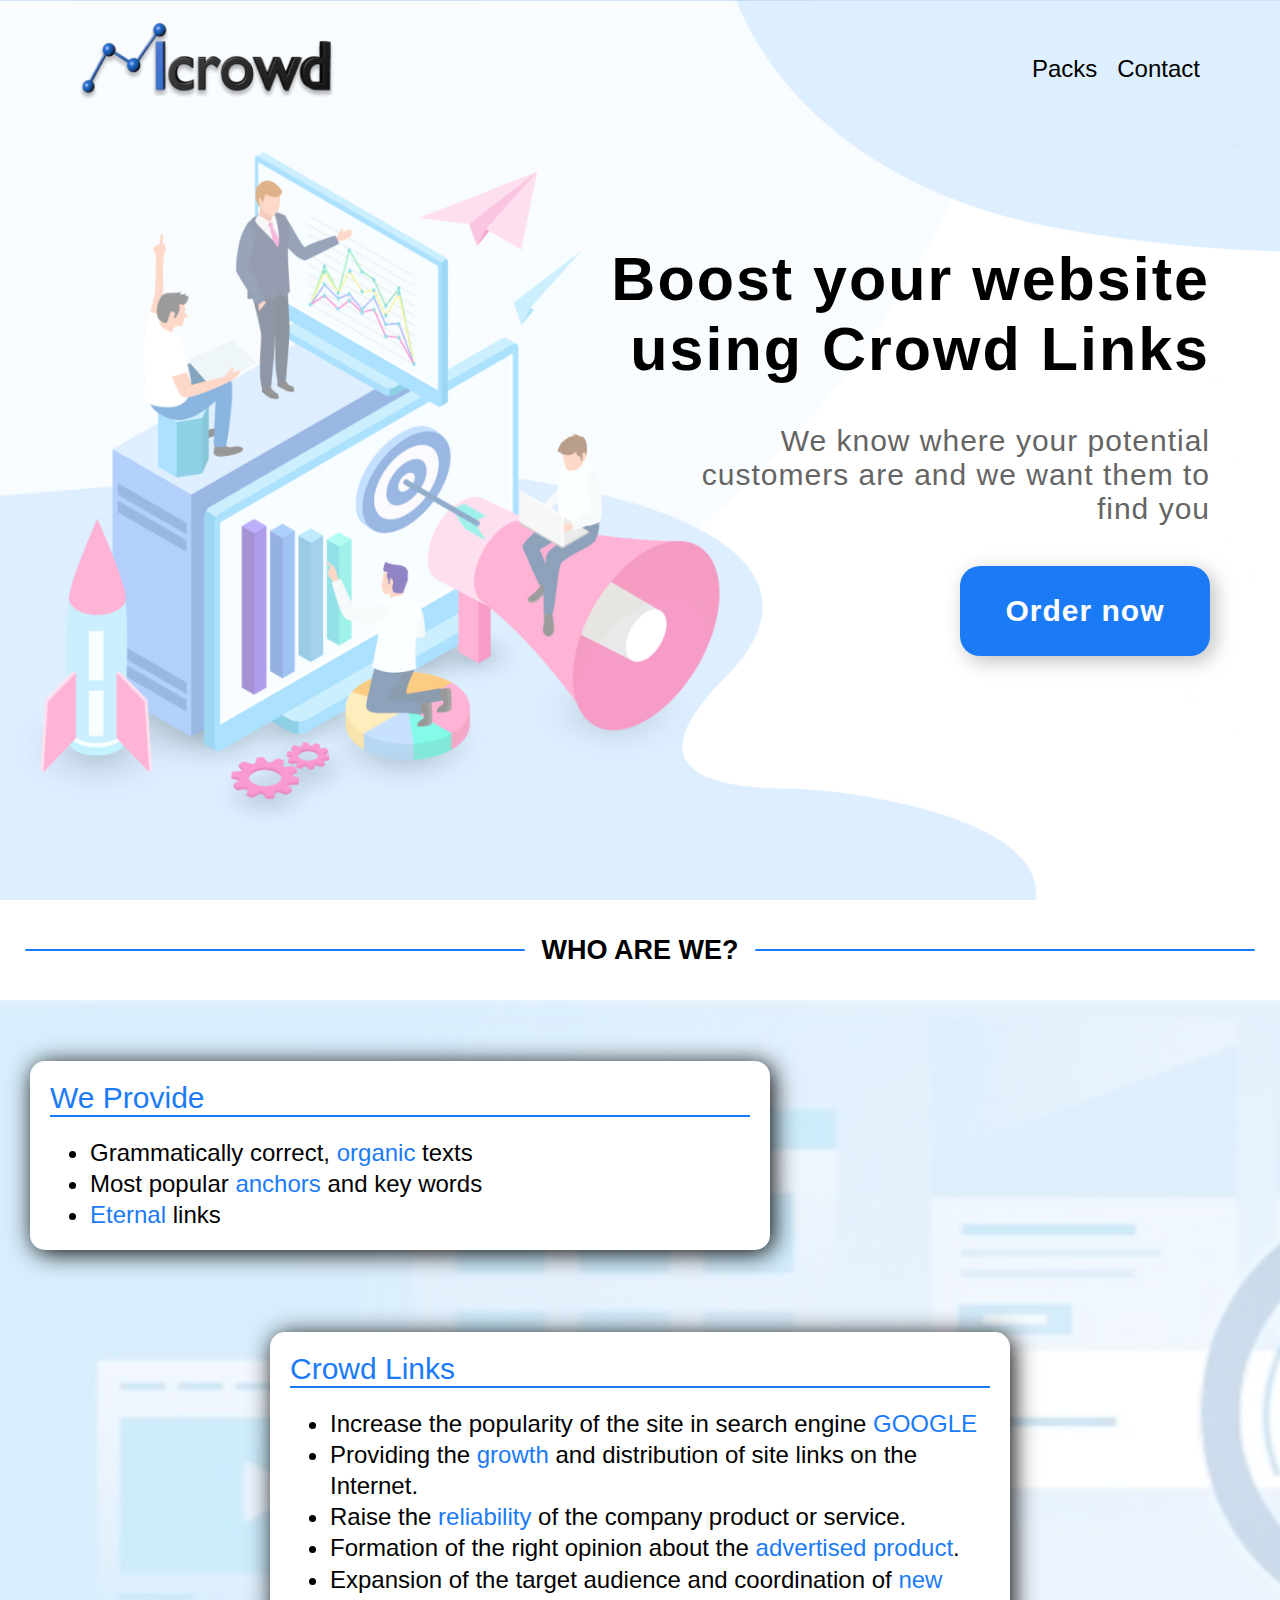
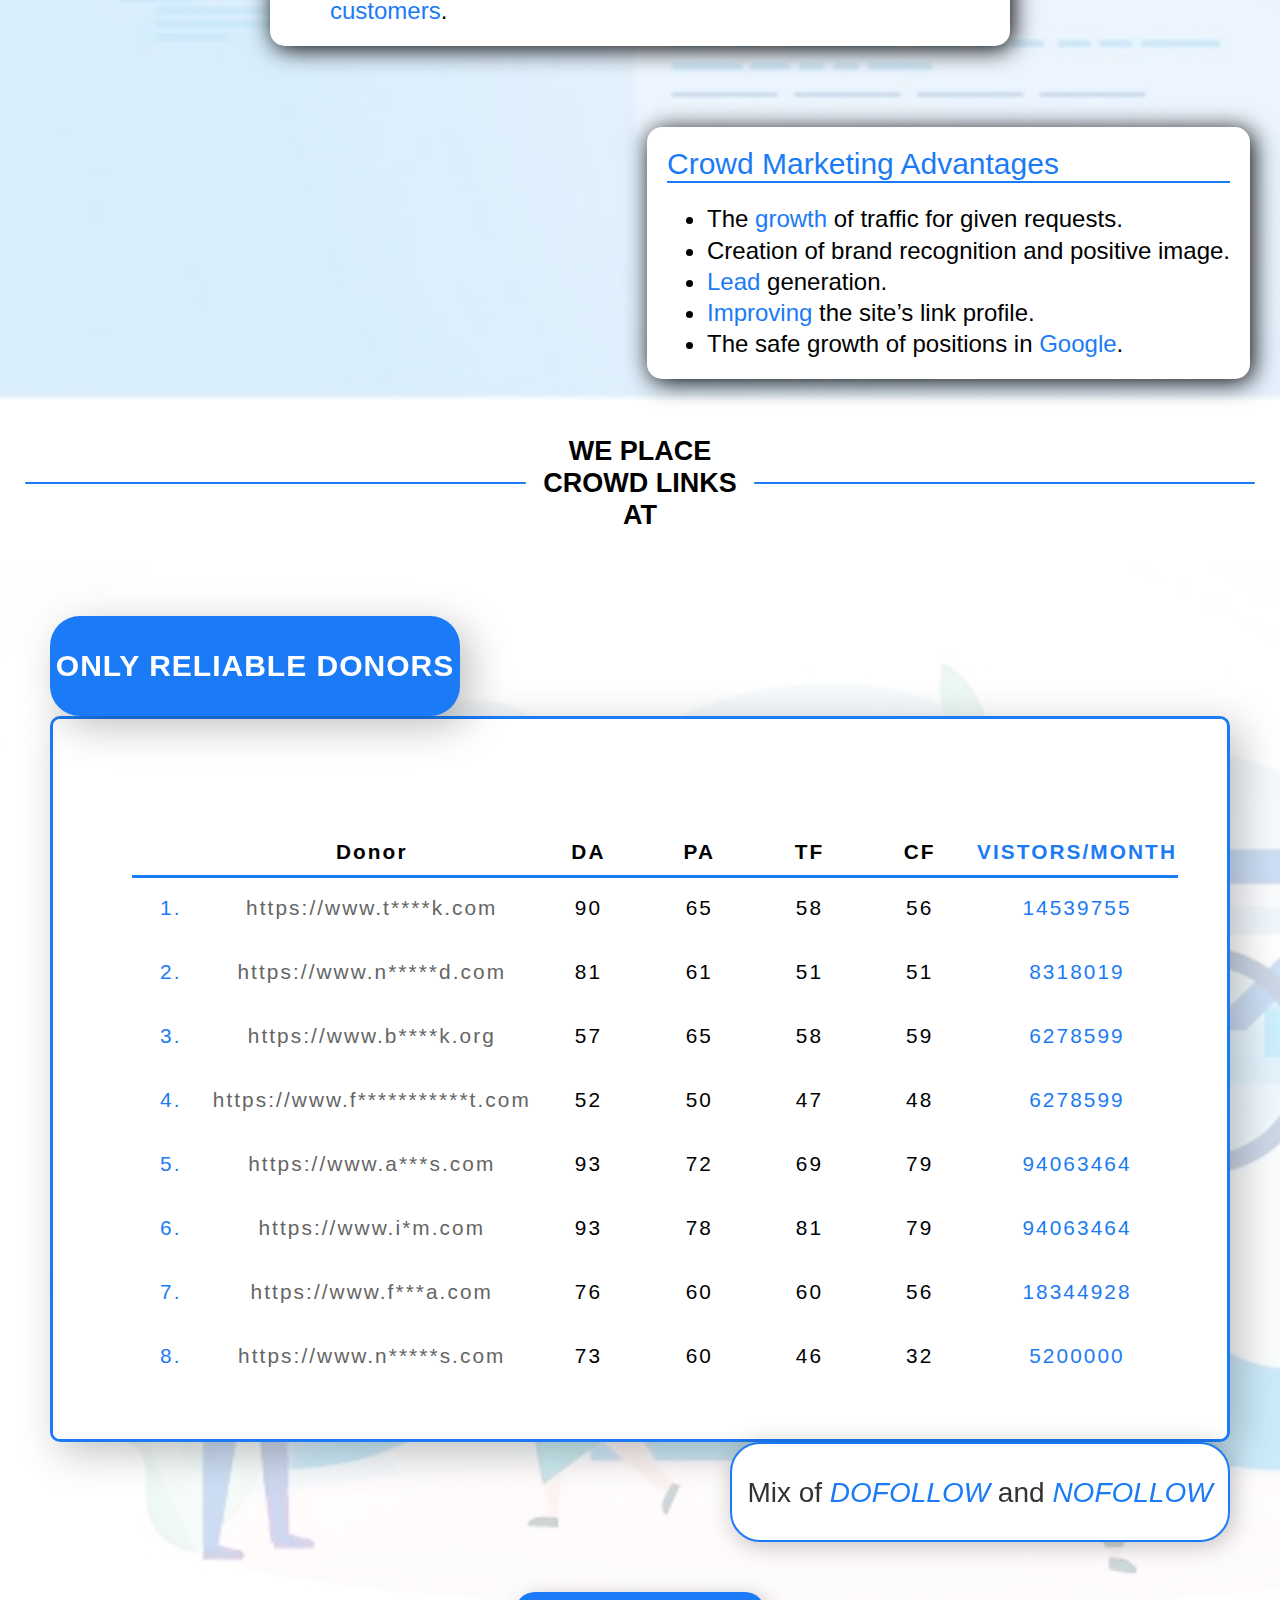
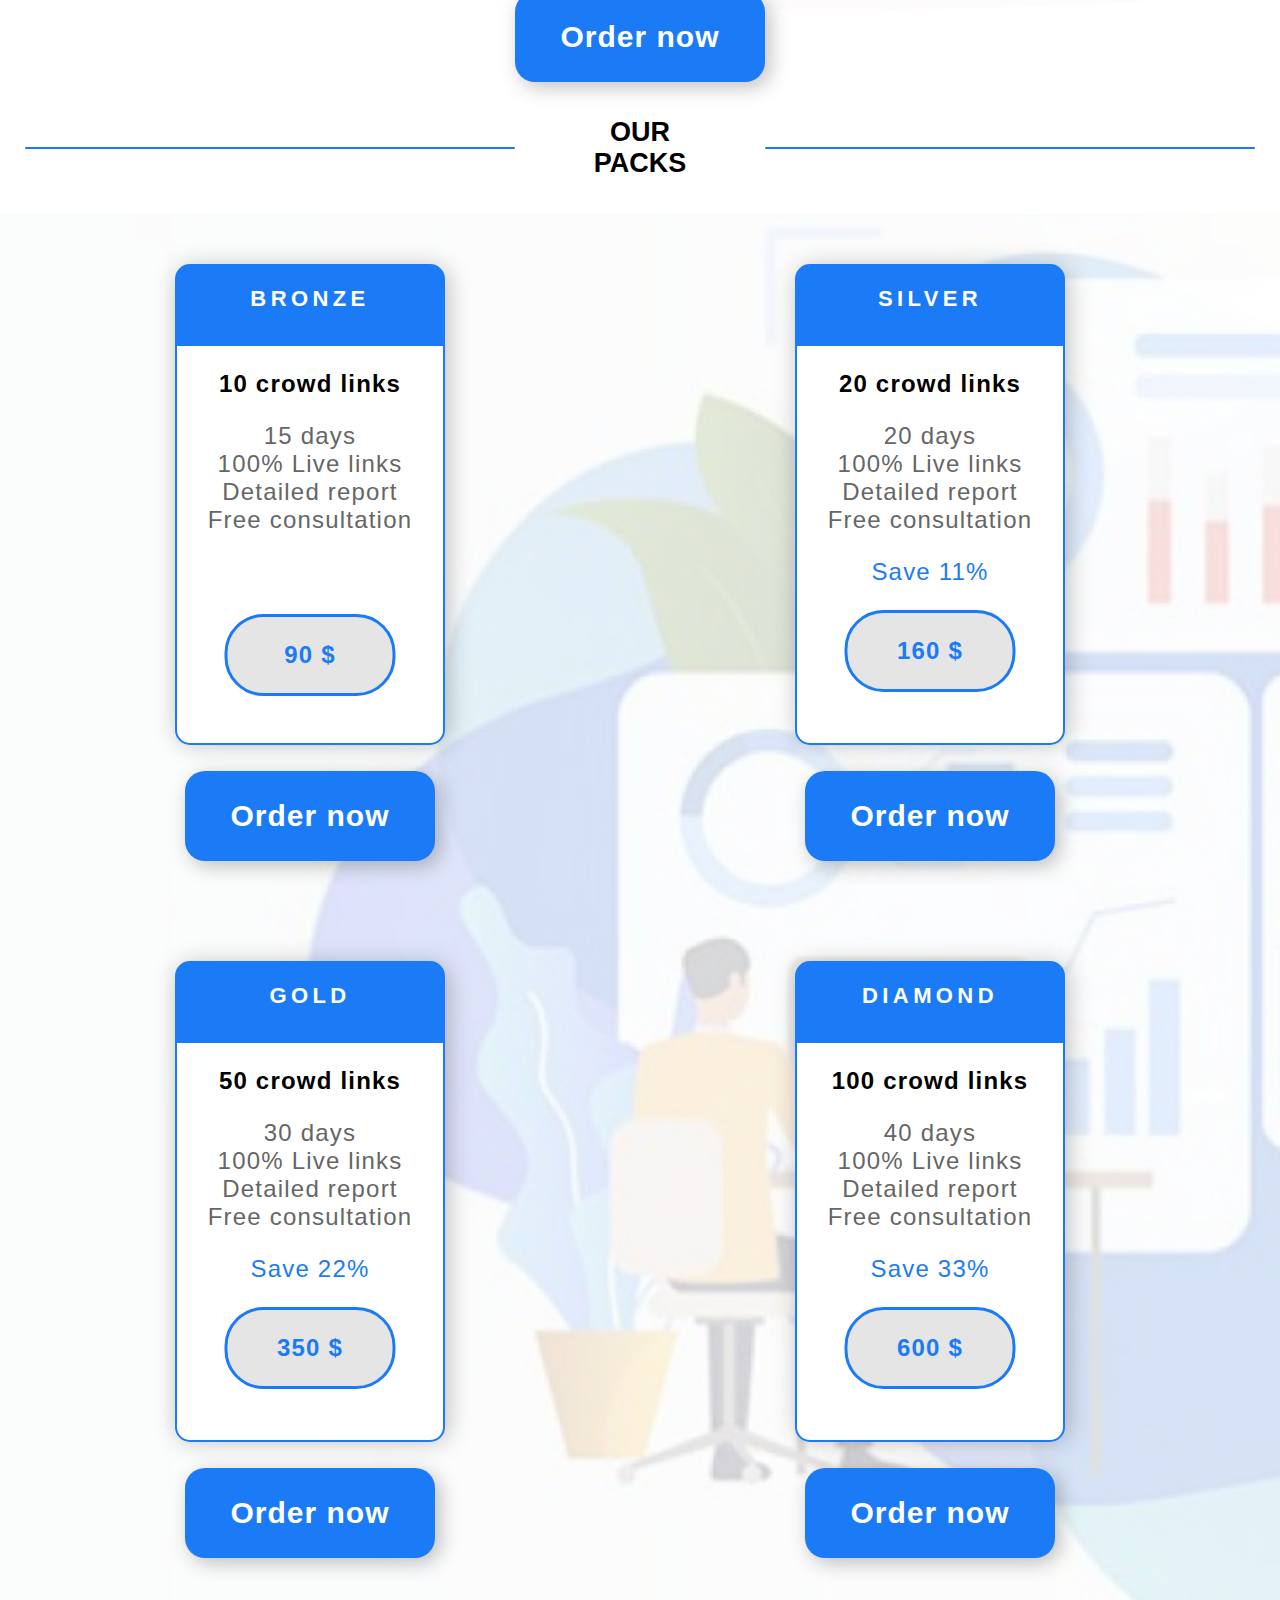
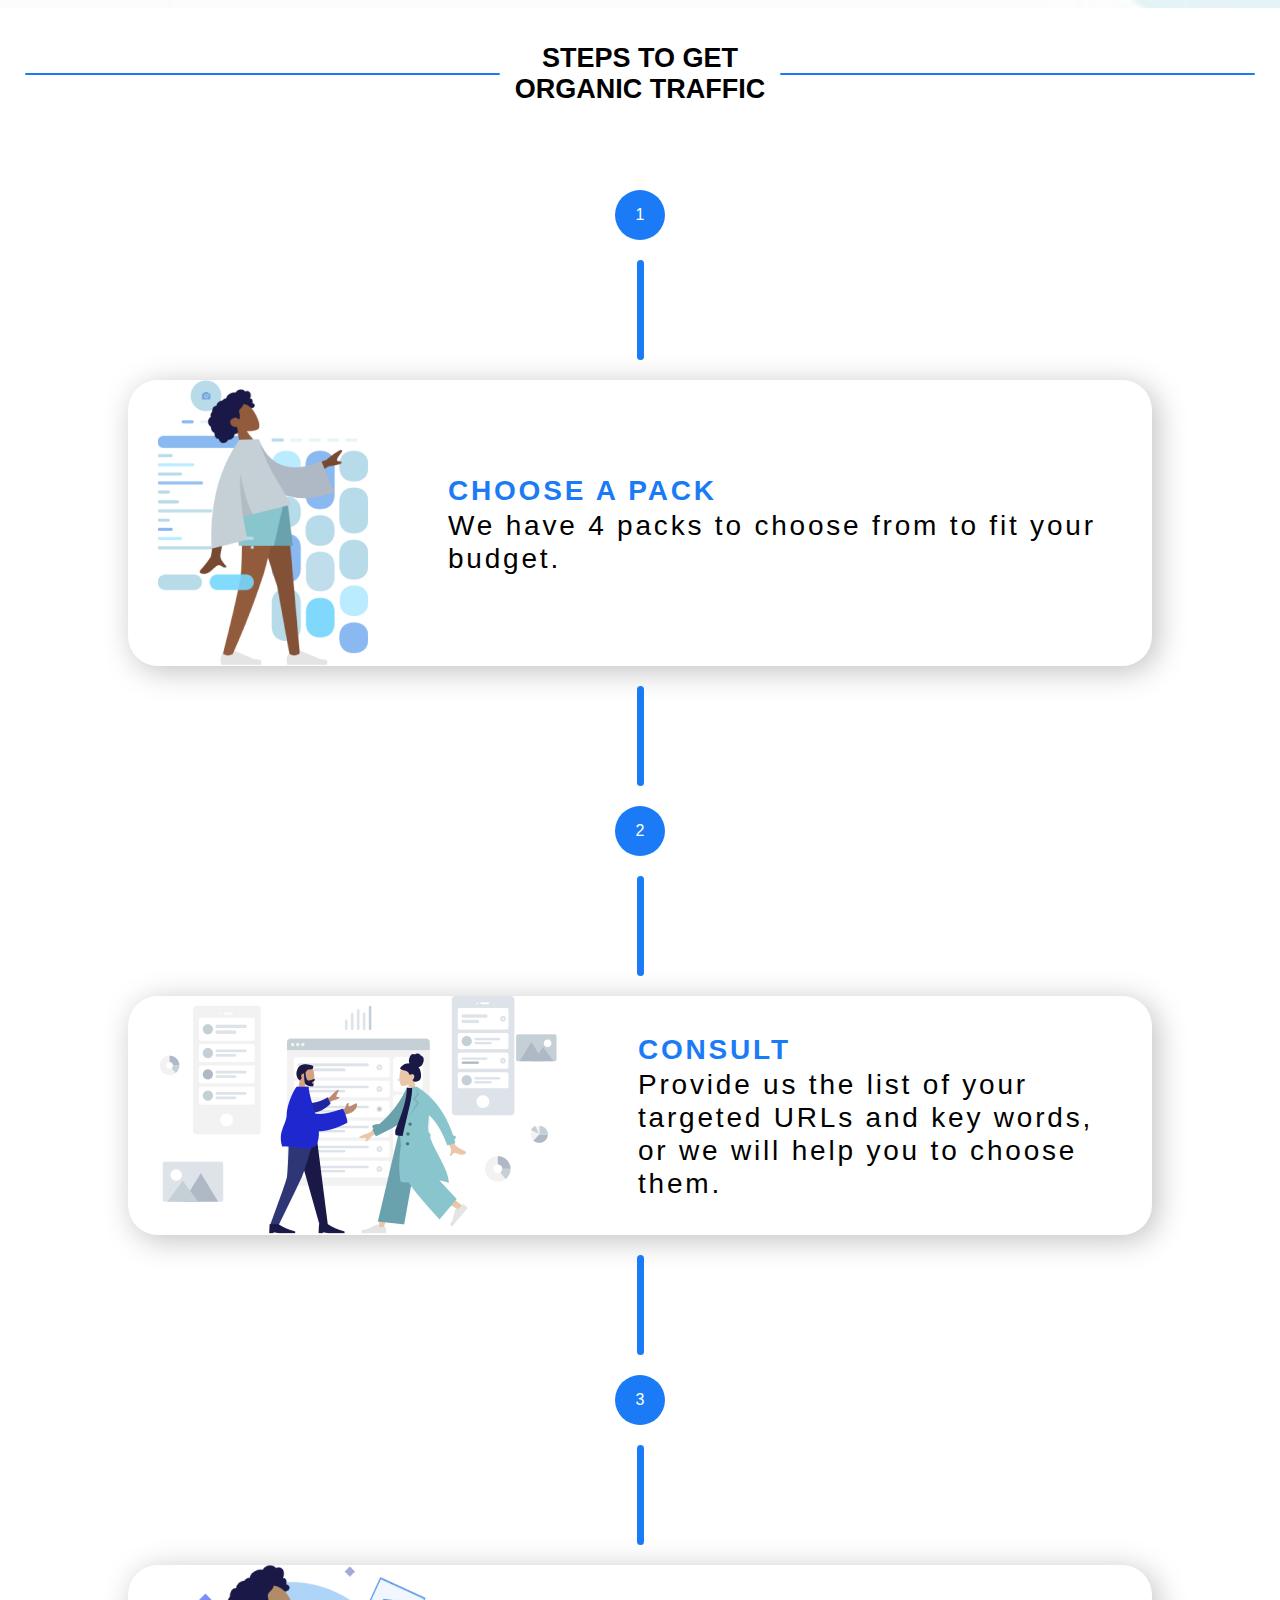
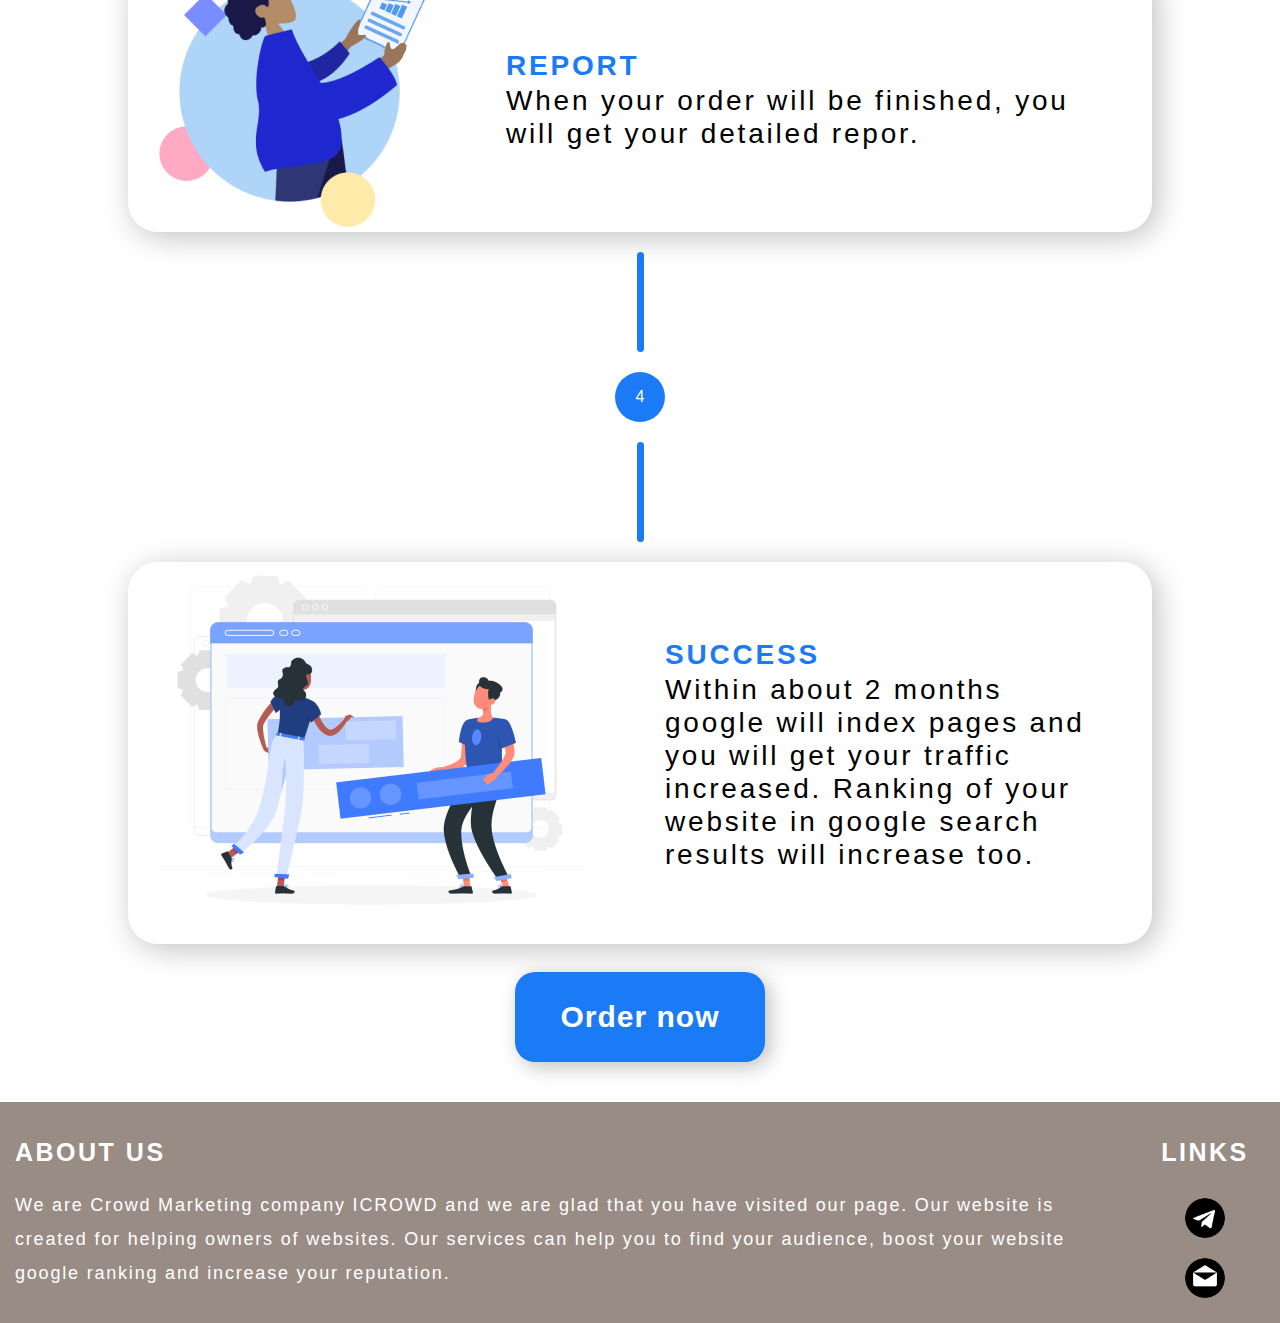
<file: index.html>
<!DOCTYPE html>
<html lang="en">
    <head>
        <meta charset="UTF-8">
        <meta name="viewport" content="width=device-width, initial-scale=1, shrink-to-fit=no">
        <title>iCrowd- Crowd Marketing Agency</title>
        <meta name="Keywords" content="Crowd Marketing, Crowd Links, crowd, icrowd, icrowd marketing, iCrowd Marketing">
        <meta name="robots" content="index, all">
        <meta name="author" content="iCrowd">
        <meta name="googlebot" content="nosnippet,noarchive">
        <link rel="icon" href="icons/icon.png">
        <link rel="stylesheet" href="css/style.css">
    </head>
    <body>
        <div class="background background-1">
            <div class="transparent-background">
                <div class="menu">
                    <img src="img/logo.png" alt="Logo" id="logo">
                    <div class="menu__links">
                        <a href="#packs">Packs</a>
                        <a href="#about">Contact</a>
                    </div>
                </div>
                <div class="background-1__content">
                    <div class="main-text">
                        Boost your website <br>using Crowd Links
                    </div>
                    <div class="secondary-text">
                        We know where your potential <br>customers are and we want them to 
                        <br>find you
                    </div>
                    <a href="order-form.html" class="order-button"><div><span>Order now</span></div></a>
                </div>
            </div>
        </div>

        <div class="hr">
            <div class="line"></div>
            <div class="text">
                <span>WHO ARE WE?</span>
            </div>
            <div class="line"></div>
        </div>

        <div class="background background-2">
            <div class="transparent-background">
                <div class="card card-1">
                    <div class="header">We Provide</div>
                    <div class="hr"></div>
                    <div class="body">
                        <ul>
                            <li>Grammatically correct, <span class="highlighted">organic</span> texts</li> 
                            <li>Most popular <span class="highlighted">anchors</span> and key words</li> 
                            <li><span class="highlighted">Eternal</span> links</li>
                        </ul>
                    </div>
                </div>
                <div class="card card-2">
                    <div class="header">Crowd Links</div>
                    <div class="hr"></div>
                    <div class="body">
                        <ul>
                            <li>Increase the popularity of the site in search engine <span class="highlighted">GOOGLE</span></li>
                            <li>Providing the <span class="highlighted">growth</span> and distribution of site links on the Internet.</li>
                            <li>Raise the <span class="highlighted">reliability</span> of the company product or service.</li>
                            <li>Formation of the right opinion about the <span class="highlighted">advertised product</span>.</li>
                            <li>Expansion of the target audience and coordination of <span class="highlighted">new customers</span>.</li>
                        </ul>
                    </div>
                </div>
                <div class="card card-3">
                    <div class="header">Crowd Marketing Advantages</div>
                    <div class="hr"></div>
                    <div class="body">
                        <ul>
                            <li>The <span class="highlighted">growth</span> of traffic for given requests.</li>
                            <li>Creation of brand recognition and positive image.</li>
                            <li><span class="highlighted">Lead</span> generation.</li>
                            <li><span class="highlighted">Improving</span> the site’s link profile.</li>
                            <li>The safe growth of positions in <span class="highlighted">Google</span>.</li>
                        </ul>
                    </div>
                </div>
            </div>
        </div>

        <div class="hr">
            <div class="line"></div>
            <div class="text">
                <span>WE PLACE CROWD LINKS AT</span>
            </div>
            <div class="line"></div>
        </div>

        <div class="background background-3">
            <div class="transparent-background">
                <div class="order-sample">
                    <a href="order-form.html" class="order-button"><span>ONLY RELIABLE DONORS</span></a>
                    <div class="table">
                        <table>
                            <thead>
                                <tr>
                                    <th> </th>
                                    <th> Donor </th>
                                    <th> DA </th>
                                    <th> PA </th>
                                    <th> TF </th>
                                    <th> CF </th>
                                    <th> VISTORS/MONTH </th>
                                </tr>
                            </thead>
                            <tbody>
                                <tr>
                                    <td> 1. </td>
                                    <td><div class="domen"> https://www.t****k.com </div></td>
                                    <td> 90 </td>
                                    <td> 65 </td>
                                    <td> 58 </td>
                                    <td> 56 </td>
                                    <td> 14539755 </td>
                                </tr>
                                
                                <tr>
                                    <td> 2. </td>
                                    <td><div class="domen"> https://www.n*****d.com </div></td>
                                    <td> 81 </td>
                                    <td> 61 </td>
                                    <td> 51 </td>
                                    <td> 51 </td>
                                    <td> 8318019 </td>
                                </tr>
                                <tr>
                                    <td> 3. </td>
                                    <td><div class="domen"> https://www.b****k.org </div></td>
                                    <td> 57 </td>
                                    <td> 65 </td>
                                    <td> 58 </td>
                                    <td> 59 </td>
                                    <td> 6278599 </td>
                                </tr>
                                <tr>
                                    <td> 4. </td>
                                    <td><div class="domen"> https://www.f***********t.com </div></td>
                                    <td> 52 </td>
                                    <td> 50 </td>
                                    <td> 47 </td>
                                    <td> 48 </td>
                                    <td> 6278599 </td>
                                </tr>
                                <tr>
                                    <td> 5. </td>
                                    <td><div class="domen"> https://www.a***s.com </div></td>
                                    <td> 93 </td>
                                    <td> 72 </td>
                                    <td> 69 </td>
                                    <td> 79 </td>
                                    <td> 94063464 </td>
                                </tr>
                                <tr>
                                    <td> 6. </td>
                                    <td><div class="domen"> https://www.i*m.com </div></td>
                                    <td> 93 </td>
                                    <td> 78 </td>
                                    <td> 81 </td>
                                    <td> 79 </td>
                                    <td> 94063464 </td>
                                </tr>
                                <tr>
                                    <td> 7. </td>
                                    <td><div class="domen"> https://www.f***a.com </div></td>
                                    <td> 76 </td>
                                    <td> 60 </td>
                                    <td> 60 </td>
                                    <td> 56 </td>
                                    <td> 18344928 </td>
                                </tr>
                                <tr>
                                    <td> 8. </td>
                                    <td><div class="domen"> https://www.n*****s.com </div></td>
                                    <td> 73 </td>
                                    <td> 60 </td>
                                    <td> 46 </td>
                                    <td> 32 </td>
                                    <td> 5200000 </td>
                                </tr>
                            </tbody>
                        </table>
                    </div>
                    <div class="order-secondary-button"><p>Mix of <em>DOFOLLOW</em> and <em>NOFOLLOW</em></p></div>
                </div>
                <a href="order-form.html" class="order-button"><div><span>Order now</span></div></a>
            </div>
        </div>

        <div class="hr">
            <div class="line"></div>
            <div class="text">
                <span>OUR PACKS</span>
            </div>
            <div class="line"></div>
        </div>

        <div id="packs" class="background background-4">
            <div class="transparent-background">
                <div class="containers-wrapper">
                    <div class="container">
                        <div class="card card-1">
                            <div class="header"><p>BRONZE</p></div>
                            <div class="body">
                                <p>10 crowd links</p>
                                <p style="color: #666666;">15 days <br>100% Live links <br>Detailed report <br>Free consultation</p>
                                <br><br><div class="button"><p>90 $</p></div>
                            </div>
                        </div>
                        <a href="order-form.html" class="order-button"><div><span>Order now</span></div></a>
                    </div>
        
                    <div class="container">
                        <div class="card card-2">
                            <div class="header"><p>SILVER</p></div>
                            <div class="body">
                                <p>20 crowd links</p>
                                <p style="color: #666666;">20 days <br>100% Live links <br>Detailed report <br>Free consultation<p style="color: #1B7BF6">Save 11%</p></p>
                                <div class="button"><p>160 $</p></div>
                            </div>
                        </div>
                        <a href="order-form.html" class="order-button"><div><span>Order now</span></div></a>
                    </div>
                    
                    <div class="container">
                        <div class="card card-3">
                            <div class="header"><p>GOLD</p></div>
                            <div class="body">
                                <p>50 crowd links</p>
                                <p style="color: #666666;">30 days <br>100% Live links <br>Detailed report <br>Free consultation<p style="color: #1B7BF6">Save 22%</p></p>
                                <div class="button"><p>350 $</p></div>
                            </div>
                        </div>
                        <a href="order-form.html" class="order-button"><div><span>Order now</span></div></a>
                    </div>
        
                    <div class="container">
                        <div class="card card-4">
                            <div class="header"><p>DIAMOND</p></div>
                            <div class="body">
                                <p>100 crowd links</p>
                                <p style="color: #666666;">40 days <br>100% Live links <br>Detailed report <br>Free consultation<p style="color: #1B7BF6">Save 33%</p></p>
                                <div class="button"><p>600 $</p></div>
                            </div>
                        </div>
                        <a href="order-form.html" class="order-button"><div><span>Order now</span></div></a>
                    </div>
                </div>
            </div>
        </div>

        <div class="hr">
            <div class="line"></div>
            <div class="text">
                <span>STEPS TO GET ORGANIC TRAFFIC</span>
            </div>
            <div class="line"></div>
        </div>

        <div class="background-5">
            <div class="transparent-background">
                <div class="steps">
                    <div class='steps_container'>
                        <div class='steps_body'>
                            <div class="sidebar__point">
                                <span>1</span>
                            </div>
                            <div class='vertical-line'></div>
                            <div class='contentBox'>
                                <img alt='empty_img' src='img/humans-1.png'>
                                <div class='description'>
                                    <div class='description__title'>
                                        Choose a pack
                                    </div>
                                    <div class='description__text'>
                                        We have 4 packs to choose from to fit your budget.
                                    </div>
                                </div>
                            </div>
                            <div class='vertical-line'></div>
                            <div class="sidebar__point">
                                <span>2</span>
                            </div>
                            <div class='vertical-line'></div>
                            <div class='contentBox'>
                                <img alt='empty_img' src='img/humans-2.png'>
                                <div class='description'>
                                    <div class='description__title'>
                                    Consult
                                    </div>
                                    <div class='description__text'>
                                        Provide us the list of your targeted URLs and key words, or we will help you to choose them.
                                    </div>
                                </div>
                            </div>
                            <div class='vertical-line'></div>
                            <div class="sidebar__point">
                                <span>3</span>
                            </div>
                            <div class='vertical-line'></div>
                            <div class='contentBox'>
                                <img alt='empty_img' src='img/humans-3.png'>
                                <div class='description'>
                                    <div class='description__title'>
                                    Report
                                    </div>
                                    <div class='description__text'>
                                        When your order will be finished, you will get your detailed repor.
                                    </div>
                                </div>
                            </div>
                            <div class='vertical-line'></div>
                            <div class="sidebar__point">
                                <span>4</span>
                            </div>
                            <div class='vertical-line'></div>
                            <div class='contentBox'>
                                <img alt='empty_img' src='img/humans-4.png'>
                                <div class='description'>
                                    <div class='description__title'>
                                        Success
                                    </div>
                                    <div class='description__text'>
                                        Within about 2 months google will index pages and you will get your traffic increased. Ranking of your
                                        website in google search results will increase too.
                                    </div>
                                </div>
                            </div>
                        </div>
                    </div>
                    <br>
                    <a href="order-form.html" class="order-button"><div><span>Order now</span></div></a>
                </div>  
            </div>
        </div>
        <div id="about" class="footer">
            <div class="footer-container-1">
                <h2>ABOUT US</h2>
                <p>We are Crowd Marketing company ICROWD and we are glad that you have visited our page. 
                Our website is created for helping owners of websites. Our services can help you to find your audience, boost your website google ranking and increase your reputation.
                </p>
            </div>
            <div class="footer-container-2">
                <h2 style="text-align: center;">LINKS</h2>
                <div class="links-row">
                    <a href="https://t.me/Icrowd" class="telegram"></a>
                    <a href="mailto:icrowdprom@gmail.com" class="email"></a>
                </div>
            </div>
        </div>
    </body>
</html>
</file>
<file: css/style.css>
body {
    margin: 0;
}

a, a:active, a:hover{
    text-decoration: none;
}

.order-button {
    display: flex;
    justify-content: center;
    align-items: center;
    width: 250px;
    height: 90px;
    border-radius: 20px;
    background-color: #1B7BF6;
    font-size: 30px;
    font-family: 'Roboto', sans-serif;
    letter-spacing: 1px;
    font-weight: bold;
    color: white;
    box-shadow: 5px 5px 20px rgba(0,0,0,.25);
}

.background-1, .background-1 > .transparent-background {
    width: 100%;
    height: 100vh;
    left: 0px;
    top: 0px;
}
.transparent-background {
    position: relative;
}
.background-1 {
    background-image: url("../img/bg_1.jpg");
    background-repeat: no-repeat;
    background-size: cover;
}
.background-1 .transparent-background {
    background-color: rgba(255, 255, 255, 0.3);
}
.background-2, .background-2 > .transparent-background {
    width: 100%;
    height: 100vh;
    min-height: 1000px;
}
.background-2 {
    background-image: url("../img/bg_2.jpg");
    background-repeat: no-repeat;
    background-size: cover;
}
.background-2 .transparent-background {
    background-color: rgba(255, 255, 255, 0.8);
}
.background-3 {
    background-image: url("../img/bg_3.jpg");
    background-repeat: no-repeat;
    background-size: cover;
}
.background-3 .transparent-background {
    background-color: rgba(255, 255, 255, 0.8);
}
.background-4 {
    background-image: url("../img/bg_4.png");
    background-repeat: no-repeat;
    background-size: cover;
}
.background-4 .transparent-background {
    background-color: rgba(255, 255, 255, 0);
}
.background-5 {
    position: relative;
    left: 0px;
    top: 0px;
}
@media (max-width: 600px){
    .background-1, .background-1 > .transparent-background {
        height: 750px;
    }
}
/* ///////////////////////////////////// */
.background-1 {
    position: relative;
}
.menu {
    display: flex;
    justify-content: space-between;
    align-items: center;
    padding: 10px 70px;
}
#logo {
    width: 286px;
    height: 118px;
}
.menu__links {
    display: flex;
}
.menu__links a {
    font-family: "Roboto", sans-serif;
    font-size: 24px;
    line-height: 28px;
    color: #000000;
    padding: 0 10px;
}
.background-1__content {
    position: absolute;
    width: 100%;
    top: 50%;
    display: flex;
    flex-direction: column;
    align-items: flex-end;
    justify-content: center;
    transform: translateY(-50%);
    height: 600px;
}
.background-1__content > * {
    margin: 20px 70px 20px 0;
}
.main-text {
    font-family: "Roboto", sans-serif;
    font-size: 61px;
    font-weight: bold;
    letter-spacing: 2px;
    text-align: right;
    color: black !important;
}
.secondary-text {
    position: relative;
    font-family: "Roboto", sans-serif;
    font-size: 30px;
    letter-spacing: 1px;
    color: #656565;
    text-align: right;
}
@media (max-width: 750px){
    .menu {
        flex-direction: column-reverse;
    }

    #logo {
        width: 180px;
        height: 70px;
    }

    .menu > * {
        padding: 20px 0;
    }

    .menu__links {
        align-self: flex-end;
    }

    .menu__links {
        padding: 10px 0;
    }

    .background-1__content {
        top: 55%;
        align-items: center;
    }

    .background-1__content > * {
        text-align: center;
        padding: 20px 0;
        margin: 0;
    }

    .background-1 .order-button {
        padding: 0;
    }

    .main-text {
        font-size: 37px;
    }

    .secondary-text {
        font-size: 25px;
    }
}
/* ///////////////////////////////////// */
.hr {
    position: relative;
    top: 0;
    left: 0;
    display: flex;
    margin: 35px 25px;
    overflow: hidden;
    align-items: center;
    justify-content: space-between; 
}
.hr > .line {
    flex: 1;
    display: block;
    height: 2px;
    background-color: #1B7BF6;
    border-radius: 10px;
}
.hr > .text {
    display: flex;
    justify-content: center;
    align-items: center;
    font-family: "Roboto", sans-serif;
    font-weight: bold;
    font-size: 27px;
}
@media (max-width: 750px) {
    .hr > .text {
        font-size: 18px;
    }
}
.background-1 + .hr {
    height: 30px;
}
.background-1 + .hr > .text {
    width: 230px;
    height: 30px;
}
@media (max-width: 600px){
    .hr {
        position: relative;
        display: flex;
        margin: 0px 0px;
        align-items: center;
        justify-content: space-between; 
    }
    .hr > .line {
        flex: 1;
        display: block;
        height: 2px;
        background-color: #1B7BF6;
        border-radius: 10px;
    }
    .hr > .text {
        display: flex;
        justify-content: center;
        align-items: center;
        font-family: "Roboto", sans-serif;
        font-weight: bold;
        font-size: 18px;
        line-height: 21px;
    }
    .background-1 + .hr {
        height: 21px;
    }
    .background-1 + .hr > .text {
        width: 233px;
        height: 21px;
    }
}
/* ///////////////////////////////////// */
.background-2 .transparent-background {
    display: flex;
    flex-direction: column;
    justify-content: space-around;
    padding: 20px 0;
}
.background-2 .transparent-background .order-button {
    margin-bottom: 40px;
}
.background-2 .card {
    background-color: white;
    box-shadow: 3px 3px 25px rgba(0,0,0,25);
    border-radius: 15px;
    padding: 20px;
    font-family: "Roboto", sans-serif;
    margin: 0 30px;
    max-width: 700px;
}
@media (max-width: 750px) {
    .background-2 .card {
        padding: 10px;
    }

    .background-2 > .transparent-background {
        justify-content: start;
    }

    .background-2 > .transparent-background > * {
        margin: 10px 0;
    }
}
.background-2 .card .header {
    color: #1B7BF6;
    font-size: 30px;
}
.background-2 .card .hr {
    height: 2px;
    margin: 0;
    background-color: #1B7BF6;
}
.background-2 .card .body {
    margin-top: 20px;
    font-family: "Roboto", sans-serif;
    font-style: normal;
    font-weight: normal;
    font-size: 1.5em;
    line-height: 1.3em;
    color: #000000;    
}
.background-2 .card .body ul {
    list-style-type: disc;
    margin: 0;
}
.background-2 .card .body .highlighted {
    color: #1B7BF6;
}
.background-2 .card .card-1 {
    display: flex;
    flex-direction: column;
    align-self: flex-start;
}
.background-2 .card-2 {
    display: flex;
    flex-direction: column;
    align-self: center;
}
.background-2 .card-3 {
    display: flex;
    flex-direction: column;
    align-self: flex-end;
}
.background-2 + .hr > .text {
    width: 228.42px;
    text-align: center;
    font-size: 27px;
    line-height: 32px;
}
.background-2 + .hr > .text > span {
    width: 200px;
}
.background-2 .order-button {
    display: flex;
    align-self: center;
}
@media (max-width: 750px) {
    .background-2 + .hr > .text {
        font-size: 18px;
        line-height: 21px;
    }
    .background-2 .card {
        background-color: white;
        box-shadow: 3px 3px 25px rgba(0, 0, 0, 0.25);
        border-radius: 15px;
        align-self: center;
    }
    .background-2 .card .body {
        font-size: 17px;
        line-height: 20px;
    }
    .card-1, .card-2, .card-3 {
        width: 80%;
        align-self: center;
    }
}
/* ///////////////////////////////////// */
.background-3 > .transparent-background {
    display: flex;
    flex-direction: column;
    margin: 30px 0;
}
.background-3 > .transparent-background > .order-button {
    align-self: center;
}
.background-3 .order-sample {
    display: flex;
    flex-direction: column;
    margin: 50px;
}
.background-3 .order-sample .order-button, .background-3 .order-sample .order-button div {
    z-index: 2;
    width: 410px;
    height: 100px;
    background: #1B7BF6;
    box-shadow: 10px 10px 40px rgba(0, 0, 0, 0.25);
    border-radius: 30px;
    text-align: center;
}
.background-3 .order-sample .order-button {
    align-self: flex-start;
    font-family: "Roboto", sans-serif;
}
.background-3 .order-sample .order-secondary-button {
    display: flex;
    align-items: center;
    justify-content: center;
    align-self: flex-end;
    width: 500px;
    height: 100px;
    background: #FFFFFF;
    border: 2px solid #1B7BF6;
    box-sizing: border-box;
    box-shadow: 3px 3px 25px rgba(0, 0, 0, 0.25);
    border-radius: 30px;
    z-index: 2;
}
.background-3 .order-sample .order-secondary-button p {
    font-family: "Roboto", sans-serif;
    font-size: 28px;
    line-height: 33px;
    width: 500px;
    align-items: center;
    text-align: center;
    color: #333333;
}
em {
    font-style: italic;
    color: #1B7BF6;
}
.background-3 .table {
    display: flex;
    flex-direction: column;
    padding: 50px;
    border-radius: 10px;
    box-shadow: 10px 10px 40px rgba(0, 0, 0, 0.25);
    border: 3px solid #1B7BF6;
    background-color: white;
    z-index: 1;
    overflow-x: scroll;
    overflow-y: hidden;
}
.background-3 table {
    position: relative;
    align-self: center;
    font-family: "Roboto", sans-serif;
    line-height: 138.2%;
    letter-spacing: 0.1em;
    font-size: 1.3em;
    min-width: 1050px;
    margin-top: 60px;
    margin-left: 30px;
    text-align: center;
    color: black;
}
.background-3 table thead {
    position: relative;
    top: 0;
    left: 0;
    width: 100%;
}
.background-3 table thead:after {
    content: '';
    position: absolute;
    display: block;
    width: 100%;
    height: 3px;
    background-color: #1B7BF6;
}
.background-3 table th:first-child, th:last-child{
    color: #1B7BF6;
}
.background-3 table td:first-child, td:last-child{
    color: #1B7BF6;
}
.background-3 table th{
    height: 40px;
    width: 140px;
}
.background-3 table th:first-child {
    width: 100px;
}
.background-3 table td {
    height: 60px;
    width: 140px;
}
.background-3 table td:first-child {
    width: 100px;
}
.background-3 table .domen {
    color: #656565;
}
.background-3 + .hr > .text {
    width: 250px;
    text-align: center;
}
.background-3 + .hr > .text > span {
    width: 150px;
}
@media (max-width: 750px) {
    .background-3 + .hr > .text {
        font-size: 18px;
        line-height: 21px;
        text-align: center;
    }
    .background-3 .order-sample .order-button {
        transform: translate(-25%, -25%);
    }
    .background-3 .order-sample .order-secondary-button {
        transform: translate(25%, -25%);
    }
    .background-3 .order-sample .order-button, .background-3 .order-sample .order-button div {
        width: 132px;
        height: 37px;
        font-size: 15px;
    }
    .background-3 .order-sample .order-secondary-button, .background-3 .order-sample .order-button, .background-3 .order-sample .order-button div {
        position: absolute;
        width: 160px;
        height: 50px;
        box-sizing: border-box;
        box-shadow: 3px 3px 25px rgba(0, 0, 0, 0.25);
        border-radius: 30px;
    }
    .background-3 .order-sample .order-secondary-button p {
        margin: 3px 0px;
        width: 160px;
        height: auto;
        font-family: "Roboto", sans-serif;
        font-size: 15px;
        line-height: 18px;
        align-items: center;
        text-align: center;
        color: #333333;
        
    }
    em {
        font-style: italic;
        color: #1B7BF6;
    }
}
@media (max-width: 1200px) {
    .background-3 .order-sample .table {
        overflow-x: scroll;
        align-self: normal;
        border-radius: 10px;
        box-shadow: 10px 10px 40px rgba(0, 0, 0, 0.25);
        border: 3px solid #1B7BF6;
        background-color: white;
        padding: 0;
    }
    .background-3 .order-sample table {
        align-self: flex-start;
        font-family: "Roboto", sans-serif;
        letter-spacing: 0.08em;
        font-size: 15px;
        line-height: 138.2%;
        text-align: center;
        color: black;
    }
}
/* ///////////////////////////////////// */
.background-4, .background-4 > .transparent-background {
    height: 100vh;
}
.background-4 .containers-wrapper {
    position: absolute;
    top: 50%;
    transform: translateY(-50%);
    width: 100%;
    overflow: auto;
}
.background-4 .containers-wrapper > * {
    float: left;
}
@media (max-width: 750px) {
    .background-4 .containers-wrapper > * {
        margin: 50px calc((100vw - 270px) / 2 - 5px);
    }
}
@media (min-width: 750px) {
    .background-4 .containers-wrapper > * {
        margin: 50px calc((100vw - 560px) / 4 - 5px);
    }
}
@media (max-width: 1600px) {
    .background-4, .background-4 > .transparent-background {
        height: auto;
    }
    .background-4 .containers-wrapper {
        position: initial;
        top: 0;
        transform: none;
    }
}
@media (min-width: 1600px) {
    .background-4 .containers-wrapper > * {
        margin: 0 calc((100vw - 1120px) / 8 - 5px);
    }
}
.background-4 .container {
    font-family: "Roboto", sans-serif;
    display: flex;
    flex-direction: column;
    align-items: center;
}
.background-4 .container > div {
    background: #1B7BF6;
    box-shadow: 3px 3px 25px rgba(0, 0, 0, 0.25);
    border-radius: 15px;
    text-align: center;
}
.background-4 .container .card {
    /* display: flex; */
    flex-direction: column;
    color: #FFFFFF;
    width: 270px;
    height: 477px;
}
.background-4 .container .card .header {
    width: 270px;
    height: 80px;
    font-family: "Roboto", sans-serif;
    font-weight: bold;
    font-size: 22px;
    line-height: 26px;
    align-items: center;
    text-align: center;
    letter-spacing: 0.2em;
    color: #FFFFFF;
}
.background-4 .container .card .body {
    width: 270px;
    height: 401px;
    background: #FFFFFF;
    border: 2px solid #1B7BF6;
    box-sizing: border-box;
    border-radius: 0px 0px 15px 15px;
    align-items: center;
    text-align: center;
    font-family: "Roboto", sans-serif;
    letter-spacing: 0.05em;
    font-size: 24px;
    color: black;
}
.background-4 .container .card .body p:first-child {
    font-weight: bold;
}
.background-4 .container .card .body .button{
    font-family: "Roboto", sans-serif;
    background: #E5E5E5;
    border: 3px solid #1B7BF6;
    box-sizing: border-box;
    border-radius: 39px;
    position: relative;
    width: 171px;
    height: 82px;
    color: #1B7BF6;
    left: 50%;
    transform: translateX(-50%);
    align-items: center;
    text-align: center;
}
.background-4 .container .card-1 {
    display: grid;
    flex-direction: column;
    align-self: flex-start;
}
.background-4 .container .card-2 {
    display: grid;
    flex-direction: column;
    align-self: center;
}
.background-4 .container .card-3 {
    display: grid;
    flex-direction: column;
    align-self: center;
}
.background-4 .container .card-4 {
    display: grid;
    flex-direction: column;
    align-self: flex-end;
}
.background-4 .container .order-button {
    margin-top: 30px;
}
.background-4 + .hr > .text {
    text-align: center;
}
.background-4 + .hr > .text > span {
    width: 280px;
}
/* ///////////////////////////////////// */
.background-5 {
    padding: 40px 0;
}
.steps {
    flex-direction: column;
    align-items: center;
    justify-content: space-around;
}
.steps .steps_container{
    font-family: "Roboto", sans-serif;
    color: black;
}
.steps .steps_body {
    display: flex;
    flex-direction: column;
    align-items: center;
}
.sidebar__point {
    display: flex;
    align-items: center;
    justify-content: center;
    margin: 10px 0;
    width: 50px;
    height: 50px;
    border-radius: 50%;
    background-color: #1B7BF6;
    font-family: "Roboto", sans-serif;
    color: white;
}
.steps .vertical-line{
    height: 100px;
    width: 7px;
    background-color: #1B7BF6;
    border-radius: 10px;
    margin: 10px 0;
}
.steps .steps-body{
    display: flex; 
    flex-direction: column;
    justify-content: space-between;
}
.contentBox {
    width: 80%;
    display: flex;
    align-items: center;
    overflow: hidden;
    margin: 10px 0;
    border-radius: 30px;
    box-shadow: 5px 5px 30px rgba(0, 0, 0, 0.25);
}
.contentBox > * {
    margin: 0 30px;
}
@media (max-width: 750px) {
    .contentBox {
        flex-direction: column;
    }
    .contentBox > * {
        margin: 30px 0;
    }
}
.steps .description {
    display: flex;
    flex-direction: column;
    align-items: flex-start;
    padding: 0 20px;
}
.steps .description__title {
    text-transform: uppercase;
    font-family: "Roboto" , sans-serif;
    font-weight: bold;
    font-size: 28px;
    line-height: 37px;
    letter-spacing: 0.1em;
    color: #1B7BF6;
}
.steps .description__text {
    font-family: "Roboto" , sans-serif;
    font-size: 28px;
    line-height: 33px;
    letter-spacing: 0.1em;
    color: #000000;
}
.background-5 .order-button {
    position: relative;
    left: 50%;
    transform: translateX(-50%);
}
@media (max-width: 750px) {
    .steps .description__text {
        font-size: 18px;
        line-height: 20px;
    }
    .steps .description__title {
        font-size: 22px;
        line-height: 24px;
    }
}
/* ///////////////////////////////////// */
.footer {
    display: flex;
    position: relative;
    background: #998C85;
    background-size: cover;
    padding: 15px;
    width: calc(100% - 30px);
}
.footer .footer-container-1 {
    flex: 1;
    margin-right: 40px;
}
.footer .footer-container-1 h2 {
    font-family: "Roboto-Bold" , sans-serif;
    font-size: 25px;
    line-height: 29px;
    letter-spacing: 0.1em;
    color: #FFFFFF;
}
.footer .footer-container-1 p {
    font-family: "Roboto" , sans-serif;
    font-size: 18px;
    line-height: 190%;
    letter-spacing: 0.1em;
    color: #FFFFFF;
}
.footer .footer-container-2 {
    display: flex;
    flex-direction: column;
    width: 120px;
    align-items: center;
}.footer .footer-container-2 h2 {
    font-family: "Roboto-Bold" , sans-serif;
    font-size: 25px;
    line-height: 29px;
    align-items: center;
    letter-spacing: 0.1em;
    color: #FFFFFF;
}
.footer .footer-container-2 .links-row {
    display: flex;
    flex-direction: column;
}
.footer .footer-container-2 .links-row a {
    display: block;
    width: 40px;
    height: 40px;
    border-radius: 50%;
    background-repeat: no-repeat;
    background-size: cover;
    background-position: center;
    margin: 10px 0;
}
.instagram {
    background-image: url("../img/instagram.png");
}
.facebook {
    background-image: url("../img/facebook.png");
}
.telegram {
    background-image: url("../img/telegram.png");
}
.email {
    background-image: url("../img/email.png");
}
@media (max-width: 1200px) {
    .footer .footer-container-1 h2 {
        font-size: 25px;
        line-height: 29px;
    }
    .footer .footer-container-1 p {
        font-size: 18px;
        line-height: 190%;
    }
    .footer .footer-container-2 h2 {
        font-size: 25px;
        line-height: 29px;
        float: right;
    }
}
@media (max-width: 700px) {
    .footer .footer-container-1 h2 {
        font-size: 15px;
        line-height: 18px;
    }
    .footer .footer-container-1 p {
        font-size: 13px;
        line-height: 190%;
    }
    .footer .footer-container-2 h2 {
        font-size: 15px;
        line-height: 18px;
    }
}
</file>
